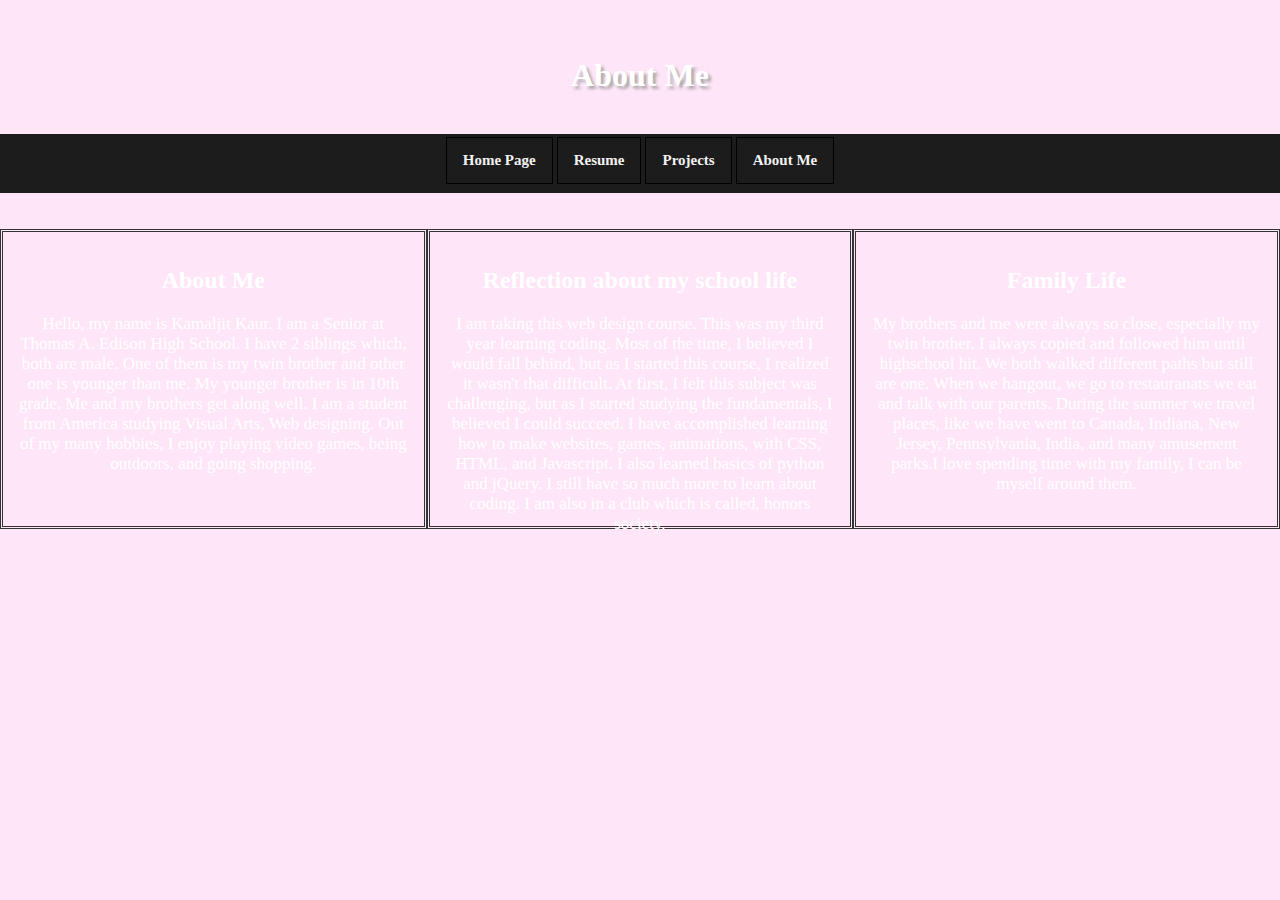
<file: AboutMe/AboutMe.html>
<!DOCTYPE html>
<html>
  <head>
    <title>Portfolio</title>
    <link rel="stylesheet" type="text/css" href="style.css"/>
  </head>

<center>
  <div class="header">
    <center>
      <br><br>
    <h1> About Me </h1><br>
    </center>
  </div>
</center>

<div class="topnav">   
     <center>
  <table>
    <tr>
    <th><a href="..//index.html" class="toplinks">Home Page</a></th>
    <th><a href="..//resume/resume.html" class="toplinks">Resume</a></th>
    <th><a href="..//projects/projects.html" class="toplinks">Projects</a></th>
    <th><a href="..//AboutMe/AboutMe.html" class="toplinks">About Me</a></th>
    </tr>
  </table>
</center>
  </div>
<br>
<br>

  <div class="row">
    <div class="column">
      <h2>About Me</h2>
    <p>Hello, my name is Kamaljit Kaur. I am a Senior at Thomas A. Edison High School. I have 2 siblings which, both are male. One of them is my twin brother and other one is younger than me. My younger brother is in 10th grade. Me and my brothers get along well. I am a student from America studying Visual Arts, Web designing. Out of my many hobbies, I enjoy playing video games, being outdoors, and going shopping.
    </p></div>
  
  <div class="column">
    <h2>Reflection about my school life</h2>
  <p>I am taking this web design course. This was my third year learning coding. Most of the time, I believed I would fall behind, but as I started this course, I realized it wasn't that difficult. At first, I felt this subject was challenging, but as I started studying the fundamentals, I believed I could succeed. I have accomplished learning how to make websites, games, animations, with CSS, HTML, and Javascript. I also learned basics of python and jQuery. I still have so much more to learn about coding.  I am also in a club which is called, honors society.  
  </p></div>

<div class="column">
  <h2>Family Life</h2>
<p>My brothers and me were always so close, especially my twin brother. I always copied and followed him until highschool hit. We both walked different paths but still are one. When we hangout, we go to restauranats we eat and talk with our parents. During the summer we travel places, like we have went to Canada, Indiana, New Jersey, Pennsylvania, India, and many amusement parks.I love spending time with my family, I can be myself around them. 
</p></div>

  </body>
</html>
</body>
</html>
</file>
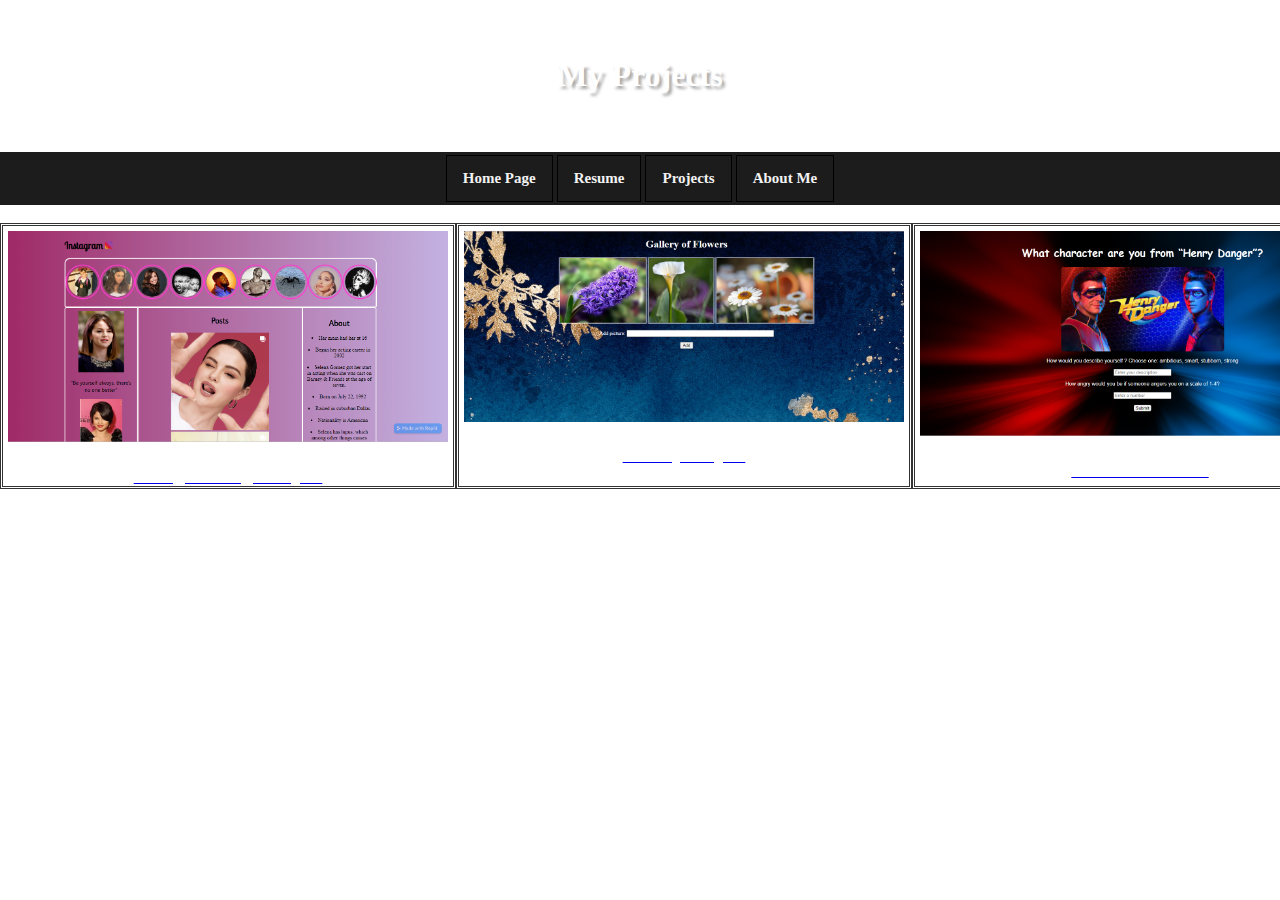
<file: projects/projects.html>
<!DOCTYPE html>
<html>

<head>
  <meta charset="utf-8">
  <meta name="viewport" content="width=device-width">
  <title>Portfolio</title>
  <link href="projects.css" rel="stylesheet" type="text/css" />
</head>
  
  <body>
    <center>
      <br><br>
      <h1> My Projects </h1><br>
    </center>
    
    <br>
  <div class="topnav">   
     <center>
  <table>
    <tr>
    <th><a href="..//index.html" class="toplinks">Home Page</a></th>
    <th><a href="..//resume/resume.html" class="toplinks">Resume</a></th>
    <th><a href="..//projects/projects.html" class="toplinks">Projects</a></th>
    <th><a href="..//AboutMe/AboutMe.html" class="toplinks">About Me</a></th>
    </tr>
  </table>
</center>
  </div>
    <br>
<div class="container">
<div class="projectBox1">
  <a href="https://unit-4-project-plan-social-media-page.jn213.repl.co/" target="_blank">
  <img src="project1.png" class="projectsImage1" width="440px">
  <h3>Instagram Page Project</h3>
</a></div>
<br>
<div class="projectBox2">
  <a href="https://popcode.org/?snapshot=b9b784cd-2e95-4f84-aa2b-dd25bd11357c" target="_blank">
  <img src="project2.png" class="projectsImage2" width="440px">
  <h3>Gallery Project</h3>
</a></div>
<br>
<div class="projectBox3">
  <a href="https://popcode.org/?snapshot=83a5b0ac-e891-4509-9e9a-2943600c8213" target="_blank">
  <img src="project3.png" class="projectsImage3" width="440px">
  <h3>Adventure Game</h3>
</a></div>

</div>
</file>
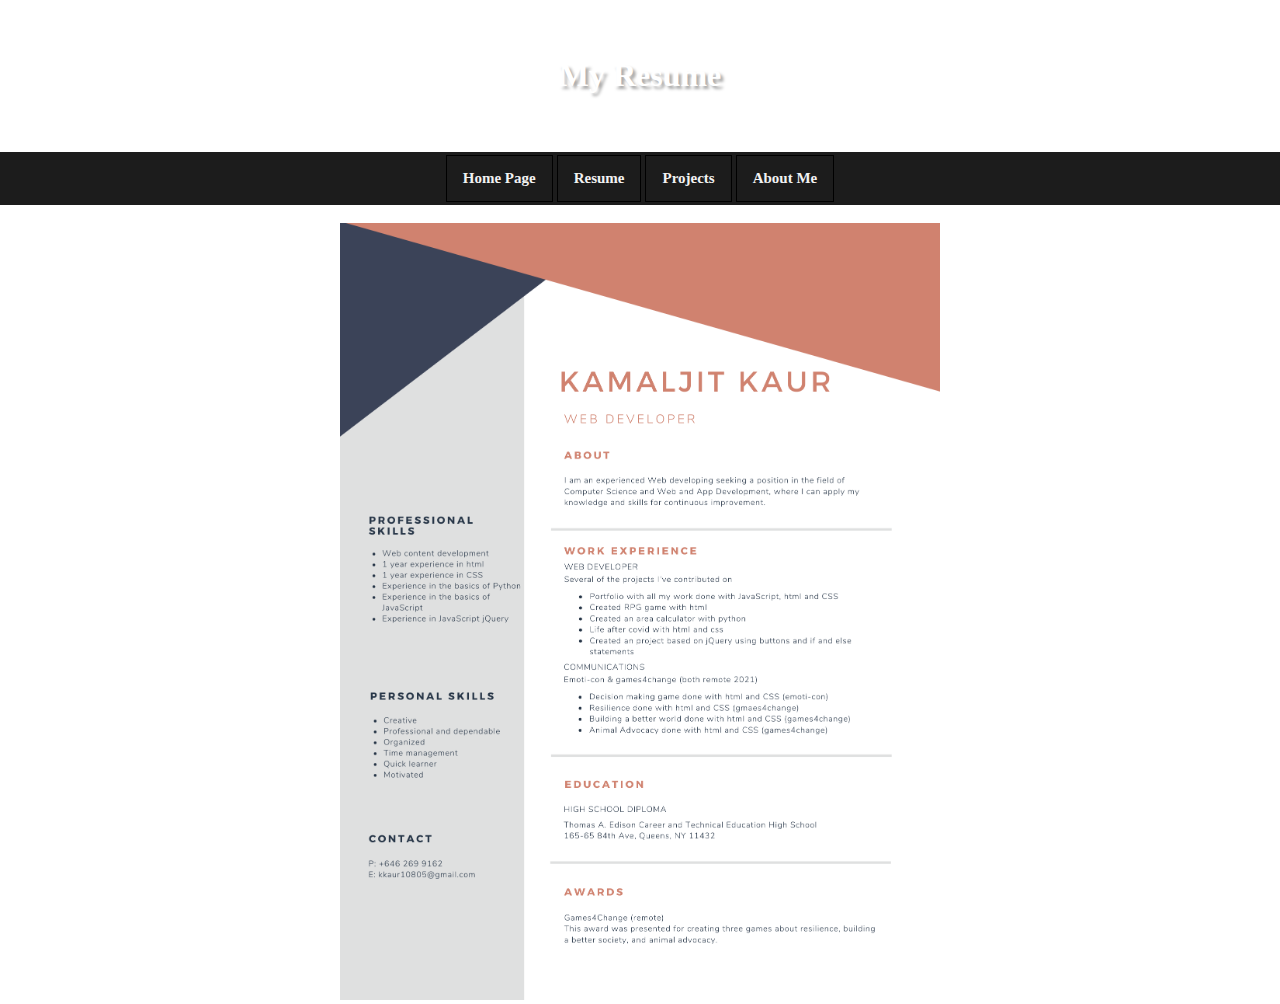
<file: resume/resume.html>
<!DOCTYPE html>
<html>

<head>
  <meta charset="utf-8">
  <meta name="viewport" content="width=device-width">
  <title>Portfolio</title>
  <link href="resume.css" rel="stylesheet" type="text/css" />
</head>
  
  <body>
    <center>
      <br><br>
      <h1> My Resume </h1><br>
    </center>
    
    <br>
  <div class="topnav">   
     <center>
  <table>
    <tr>
    <th><a href="..//index.html" class="toplinks">Home Page</a></th>
    <th><a href="..//resume/resume.html" class="toplinks">Resume</a></th>
    <th><a href="..//projects/projects.html" class="toplinks">Projects</a></th>
    <th><a href="..//AboutMe/AboutMe.html" class="toplinks">About Me</a></th>
    </tr>
  </table>
</center>
  </div>
    <br>
    <center>
  <img src="Resume.png" alt="P4" width="600px">
    </center>
  </body>
</html>
</file>
<file: AboutMe/style.css>
body{
  background-color: #ffe5f8;
}

h1 {
  font-family: 'Tangerine', serif;
 text-shadow: 3px 3px 3px #aaa;
}
body {
  background-image:url("https://media.istockphoto.com/id/1326304939/vector/studio-room-in-dark-blue-background-with-copy-space-luxury-gallery-empty-room-abstract.jpg?s=612x612&w=0&k=20&c=wZhCPp213vDnmc66LNJ3Kb4qKZHr_xiKCvYmfpQgyHI=");
  background-repeat: no-repeat;
  background-attachment: fixed;
  background-size: cover;
  text-align: center;
	width: 100%;
  height: 100%;
}
.link {
  font-size: 25px;
  font-family: cursive;
  color: black; 
  padding: 7.5px;
  border-style: solid;
  border-color: black; 
  border-width: 1px;
  text-align: center;
}
* {
  box-sizing: border-box;
}

body{
  margin:0;
}

/* The navbar container */
.topnav {
  overflow: hidden;
  background-color: #1c1c1c;
  height: 59px;
}

/* Navbar links */
.topnav a {
  float: left;
  display: block;
  color: #f2f2f2;
  text-align: center;
  padding: 14px 16px;
  text-decoration: none;
}

/* Links - change color on hover */
.topnav a:hover {
  background-color: #ddd;
  color: black;
  transform: scale(1.15);	
	transition: transform .2s;
}

.toplinks {
  font-size: 15px;
  font-family: cursive;
  color: black; 
  padding: 7.5px;
  border-style: solid;
  border-color: Black; 
  border-width: 1px;
  text-align: center;
}

.column {
  float: left;
  width: 33.33%;
  padding: 15px;
  border: double;
  height:300px;
  border-color: #333;
}

.row:after {
  content: "";
  display: table;
  clear: both;
}

@media screen and (max-width:600px) {
  .column {
    width: 100%;
  }
}

p{
  font-size: 17px;
}
h3, h2, p, h1 {
  color: white;
}
</file>
<file: projects/projects.css>
.link {
  font-size: 25px;
  font-family: cursive;
  color: white; 
  padding: 7.5px;
  border-style: solid;
  border-color: black; 
  border-width: 1px;
  text-align: center;
}

h1 {
  color:white;
  font-family: 'Tangerine', serif;
 text-shadow: 3px 3px 3px #aaa;
}
body {
    background-image:url("https://media.istockphoto.com/id/1326304939/vector/studio-room-in-dark-blue-background-with-copy-space-luxury-gallery-empty-room-abstract.jpg?s=612x612&w=0&k=20&c=wZhCPp213vDnmc66LNJ3Kb4qKZHr_xiKCvYmfpQgyHI=");
    background-repeat: no-repeat;
    background-attachment: fixed;
    background-size: cover;
    text-align: center;
	  width: 100%;
    height: 100%;
      }
body{
  margin:0;
}

.topnav {
  overflow: hidden;
  background-color: #1c1c1c;
}

/* Navbar links */
.topnav a {
  float: left;
  display: block;
  color: #f2f2f2;
  text-align: center;
  padding: 14px 16px;
  text-decoration: none;
}

/* Links - change color on hover */
.topnav a:hover {
  background-color: #ddd;
  color: black;
  transform: scale(1.15);	
	transition: transform .2s;
}

.column {
  float: left;
  width: 33.33%;
  padding: 15px;
}

.row:after {
  content: "";
  display: table;
  clear: both;
}

@media screen and (max-width:600px) {
  .column {
    width: 100%;
  }
}

.toplinks {
  font-size: 15px;
  font-family: cursive;
  color: black; 
  padding: 7.5px;
  border-style: solid;
  border-color: Black; 
  border-width: 1px;
  text-align: center;
}

h3, h2, p {
  color: white;
}
.projectBox1{
  border:double;
  border-color: #333;
  height: 250px;
  width: 450px;
  padding:5px;
}
.projectBox2{
  border:double;
  border-color: #333;
  height: 250px;
  width: 450px;
  padding:5px;
}
.projectBox3{
  border:double;
  border-color: #333;
  height: 250px;
  width: 450px;
  padding:5px;
}

div.container {
  width:1000px;
  display:flex;
  justify-content: space-between;
}
</file>
<file: resume/resume.css>
.link {
  font-size: 25px;
  font-family: cursive;
  color: white; 
  padding: 7.5px;
  border-style: solid;
  border-color: black; 
  border-width: 1px;
  text-align: center;
}
body {
    background-image:url("https://media.istockphoto.com/id/1326304939/vector/studio-room-in-dark-blue-background-with-copy-space-luxury-gallery-empty-room-abstract.jpg?s=612x612&w=0&k=20&c=wZhCPp213vDnmc66LNJ3Kb4qKZHr_xiKCvYmfpQgyHI=");
    background-repeat: no-repeat;
    background-attachment: fixed;
    background-size: cover;
    text-align: center;
	  width: 100%;
    height: 100%;
      }
body{
  margin:0;
}
h1 {
  font-family: 'Tangerine', serif;
 text-shadow: 3px 3px 3px #aaa;
}

.topnav {
  overflow: hidden;
  background-color: #1c1c1c;
}

/* Navbar links */
.topnav a {
  float: left;
  display: block;
  color: #f2f2f2;
  text-align: center;
  padding: 14px 16px;
  text-decoration: none;
}

/* Links - change color on hover */
.topnav a:hover {
  background-color: #ddd;
  color: black;
  transform: scale(1.15);	
	transition: transform .2s;
}

.column {
  float: left;
  width: 33.33%;
  padding: 15px;
}

.row:after {
  content: "";
  display: table;
  clear: both;
}

@media screen and (max-width:600px) {
  .column {
    width: 100%;
  }
}

.toplinks {
  font-size: 15px;
  font-family: cursive;
  color: black; 
  padding: 7.5px;
  border-style: solid;
  border-color: Black; 
  border-width: 1px;
  text-align: center;
}
h1 {
  color:white;
}
</file>
